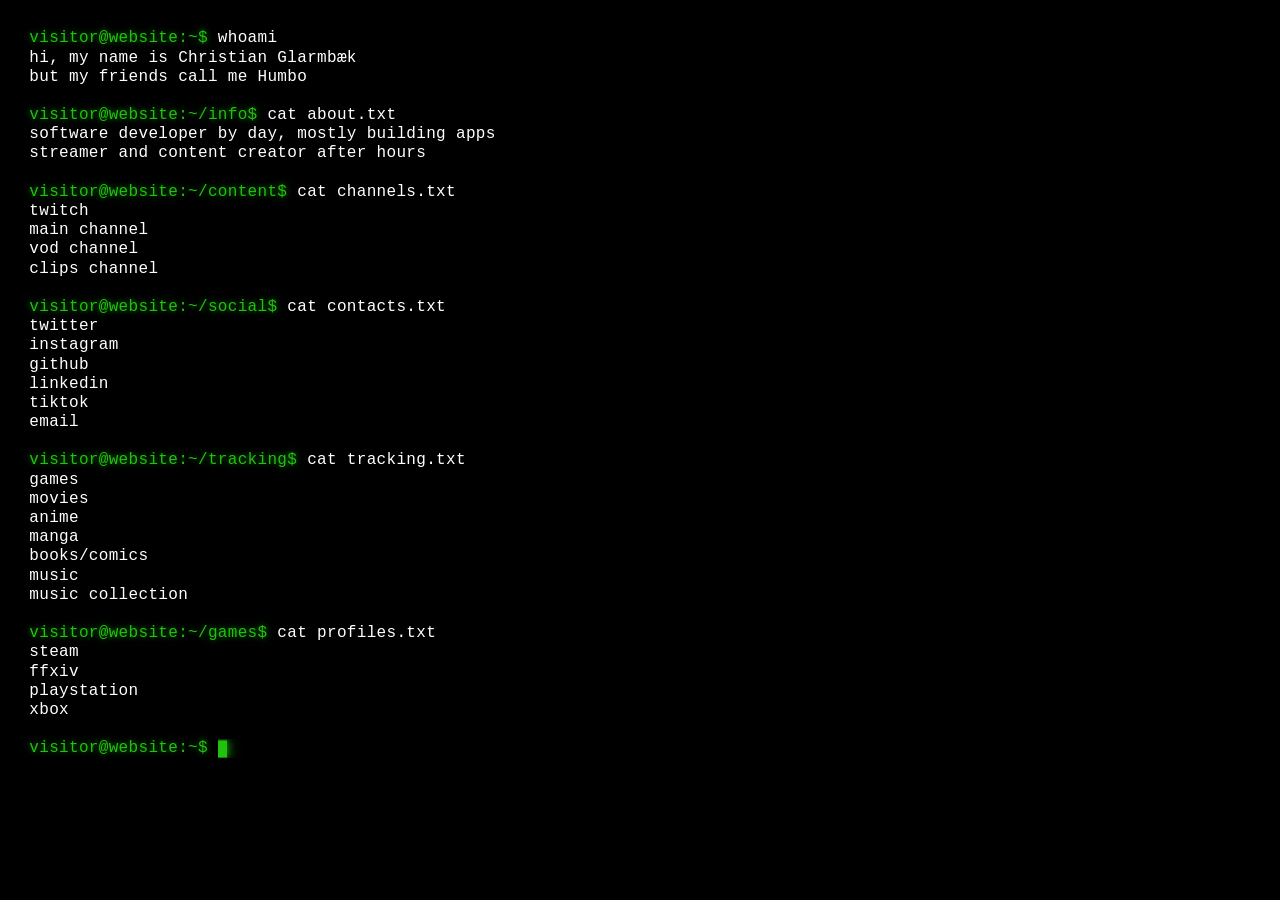
<file: index.html>
<!DOCTYPE html>
<html lang="en">

<head>
  <meta charset="UTF-8">
  <meta name="viewport" content="width=device-width, initial-scale=1.0">
  <meta name="description"
    content="Hi, my name is Christian Glarmbæk, but my friends call me Humbo. Software developer by day; streamer and content creator after hours.">
  <title>>humbo's website</title>
  <link rel="canonical" href="https://humboshot.com/">
  <meta property="og:type" content="website">
  <meta property="og:url" content="https://humboshot.com/">
  <meta property="og:title" content="humbo's website">
  <meta property="og:description"
    content="Software developer by day; streamer and content creator after hours. All of Humbo's channels and profiles in one place.">
  <meta name="twitter:card" content="summary">
  <link href="css/main.css" rel="stylesheet" />
  <script src="js/main.js" defer></script>
  <link rel="icon" href="img/favicon.ico" type="image/x-icon">
</head>

<body>
  <section id="intro">
    <p class="cmd"><span class="prompt"><span class="pre">visitor@website:</span>~$</span> whoami</p>
    <p class="typeout">hi, my name is Christian Glarmbæk<br>but my friends call me Humbo<span class="cursor"></span></p>
  </section>

  <section id="info">
    <p class="cmd"><span class="prompt"><span class="pre">visitor@website:</span>~/info$</span> cat about.txt</p>
    <ul>
      <li>software developer by day, mostly building apps</li>
      <li>streamer and content creator after hours</li>
    </ul>
  </section>

  <section id="content">
    <p class="cmd"><span class="prompt"><span class="pre">visitor@website:</span>~/content$</span> cat channels.txt</p>
    <ul>
      <li><a href="https://www.twitch.tv/humboshot" target="_blank" rel="noopener noreferrer">twitch</a></li>
      <li><a href="https://www.youtube.com/@HumboShot" target="_blank" rel="noopener noreferrer">main channel</a></li>
      <li><a href="https://www.youtube.com/@HumboShotVods" target="_blank" rel="noopener noreferrer">vod channel</a></li>
      <li><a href="https://www.youtube.com/@HumbosMagazine" target="_blank" rel="noopener noreferrer">clips channel</a></li>
    </ul>
  </section>

  <section id="social">
    <p class="cmd"><span class="prompt"><span class="pre">visitor@website:</span>~/social$</span> cat contacts.txt</p>
    <ul>
      <li><a href="https://twitter.com/HumboShot" target="_blank" rel="noopener noreferrer">twitter</a></li>
      <li><a href="https://www.instagram.com/humboshot/" target="_blank" rel="noopener noreferrer">instagram</a></li>
      <li><a href="https://github.com/HumboShot" target="_blank" rel="noopener noreferrer">github</a></li>
      <li><a href="https://www.linkedin.com/in/christian-glarmb%C3%A6k-8638b8117/" target="_blank"
      rel="noopener noreferrer">linkedin</a></li>
      <li><a href="https://www.tiktok.com/@humboshot" target="_blank" rel="noopener noreferrer">tiktok</a></li>
      <li><a href="mailto:contact@humboshot.com">email</a></li>
    </ul>
  </section>

  <section id="tracking">
    <p class="cmd"><span class="prompt"><span class="pre">visitor@website:</span>~/tracking$</span> cat tracking.txt</p>
    <ul>
      <li><a href="https://www.backloggd.com/u/HumboShot/" target="_blank" rel="noopener noreferrer">games</a></li>
      <li><a href="https://letterboxd.com/HumboShot/" target="_blank" rel="noopener noreferrer">movies</a></li>
      <li><a href="https://myanimelist.net/animelist/HumboShot" target="_blank" rel="noopener noreferrer">anime</a></li>
      <li><a href="https://myanimelist.net/mangalist/HumboShot" target="_blank" rel="noopener noreferrer">manga</a></li>
      <li><a href="https://www.goodreads.com/user/show/106291706-humbo" target="_blank"
      rel="noopener noreferrer">books/comics</a></li>
      <li><a href="https://stats.fm/humboshot" target="_blank" rel="noopener noreferrer">music</a></li>
      <li><a href="https://www.discogs.com/user/humboshot/collection" target="_blank" rel="noopener noreferrer">music
      collection</a></li>
    </ul>
  </section>

  <section id="games">
    <p class="cmd"><span class="prompt"><span class="pre">visitor@website:</span>~/games$</span> cat profiles.txt</p>
    <ul>
      <li><a href="https://steamcommunity.com/id/humbo/" target="_blank" rel="noopener noreferrer">steam</a></li>
      <li><a href="https://eu.finalfantasyxiv.com/lodestone/character/38186991/" target="_blank"
      rel="noopener noreferrer">ffxiv</a></li>
      <li><a href="https://psnprofiles.com/HumboShot" target="_blank" rel="noopener noreferrer">playstation</a></li>
      <li><a href="https://account.xbox.com/da-dk/profile?gamertag=Humbo%20Shot" target="_blank"
      rel="noopener noreferrer">xbox</a></li>
    </ul>
  </section>
</body>

</html>
</file>
<file: css/main.css>
body {
    background-color: #000000;
    padding: 16pt 16pt 64pt;
    font-family: Consolas, 'Lucida Console', 'Courier New', monospace;
    font-size: 16px;
    line-height: 1.2;
    letter-spacing: 0.02em;
    color: #ffffff;
}

section {
    padding-bottom: 1.2em;
}

section ul {
    list-style: none;
    margin: 0;
    padding: 0;
}

section a {
    color: #ffffff;
    text-decoration: none;
}

section a:hover,
section a:active {
    color: #20C20E;
    text-shadow: 0 0 6px rgba(32, 194, 14, 0.55), 0 0 14px rgba(32, 194, 14, 0.3);
}

p {
    margin: 0;
}

.cmd {
    margin: 0;
    color: #ffffff;
}

.cmd .prompt {
    color: #20C20E;
    text-shadow: 0 0 6px rgba(32, 194, 14, 0.55), 0 0 14px rgba(32, 194, 14, 0.3);
}

.logo {
    color: #20C20E;
    text-shadow: 0 0 6px rgba(32, 194, 14, 0.55), 0 0 14px rgba(32, 194, 14, 0.3);
}

.neofetch {
    display: flex;
    gap: 3ch;
}

.neofetch .logo {
    flex: none;
    padding-top: 0.1em;
    line-height: 1;
    white-space: pre;
}

.cursor {
    display: inline-block;
    width: 9px;
    height: 17px;
    margin-left: 3px;
    vertical-align: text-bottom;
    background: #20C20E;
    box-shadow: 0 0 8px rgba(32, 194, 14, 0.9), 0 0 16px rgba(32, 194, 14, 0.5);
    animation: blink 1.1s infinite;
}

@keyframes blink {
    0%,
    49% {
        opacity: 1;
    }

    50%,
    100% {
        opacity: 0;
    }
}

#shell form {
    display: flex;
}

#shell .prompt {
    flex: none;
}

#shell .field {
    position: relative;
    flex: 1;
    min-width: 0;
    margin-left: 1ch;
    overflow: hidden;
}

#shell input,
#shell .measure {
    font: inherit;
    letter-spacing: inherit;
}

#shell input {
    width: 100%;
    margin: 0;
    padding: 0;
    border: 0;
    outline: none;
    background: transparent;
    color: inherit;
    caret-color: transparent;
}

#shell .measure {
    position: absolute;
    top: 0;
    left: 0;
    visibility: hidden;
    white-space: pre;
}

#shell .cursor {
    position: absolute;
    top: 50%;
    margin: 0;
    transform: translateY(-50%);
    pointer-events: none;
}

.output {
    padding-bottom: 1.2em;
}

.output .lines {
    white-space: pre-wrap;
}

a:focus-visible {
    outline: 2px solid #20C20E;
    outline-offset: 2px;
}

@media (max-width: 600px) {
    html {
        -webkit-text-size-adjust: 100%;
    }

    body {
        font-size: 15px;
        padding: 12px 12px 48px;
    }

    .cmd .pre {
        display: none;
    }

    /* Below 16px, iOS Safari zooms in when the input gets focus. */
    #shell input,
    #shell .measure {
        font-size: 16px;
    }

    .cursor {
        width: 8px;
        height: 16px;
    }
}

@media (prefers-reduced-motion: reduce) {
    .cursor {
        animation: none;
    }
}
</file>
